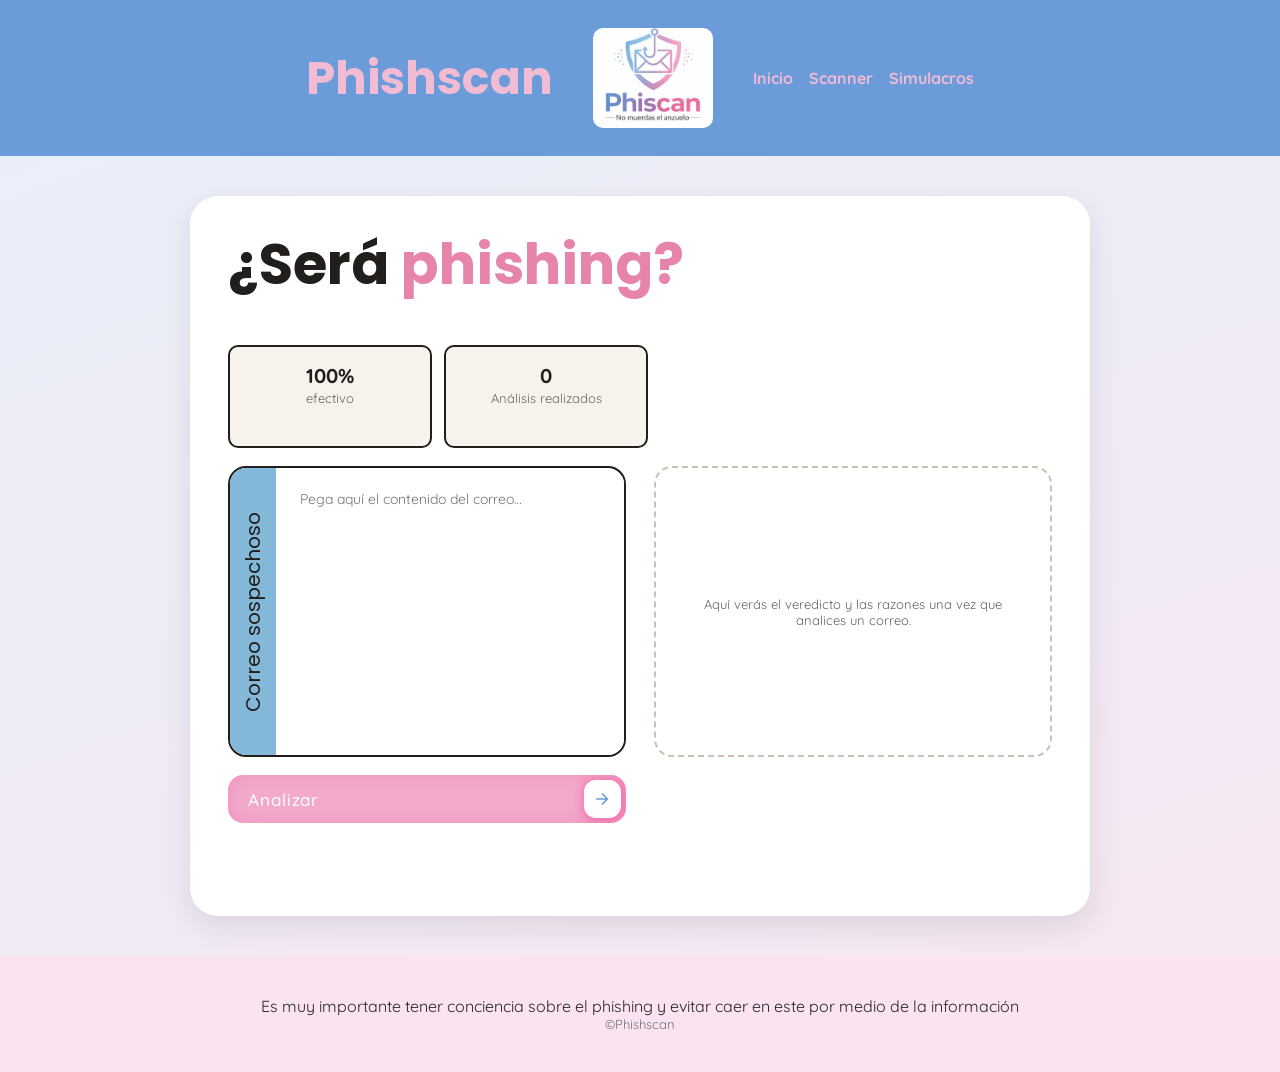
<file: HTML/scaner.html>
<!DOCTYPE html>
<html lang="es">

<head>
    <meta charset="UTF-8">
    <meta name="viewport" content="width=device-width, initial-scale=1.0">
    <link rel="icon" href="../imagenes/logo.jpeg" type="image/jpeg">
    <title>Phishscan</title>

    <link
        href="https://fonts.googleapis.com/css2?family=Fredoka:wght@500;600;700&family=Inter:wght@400;500;600;700&family=JetBrains+Mono:wght@600;700&display=swap"
        rel="stylesheet">
    <link rel="stylesheet" href="../CSS/scaner.css">
</head>

<body>

    <header>
        <div>
            <h1>Phishscan</h1>
        </div>
        <div>
            <img id="logo_header" src="../imagenes/logo.jpeg">
        </div>
        <div>
            <a href="../index.html">Inicio</a>
            <a href="./scaner.html">Scanner</a>
            <a href="./simulacros.html">Simulacros</a>
        </div>

    </header>

    <div class="recuadro">
        <main class="screen">

            <h1 class="title">¿Será <span>phishing?</span></h1>

            <div class="stats-row">
                <div class="stat">
                    <span class="statv">100%</span>
                    <span class="statl">efectivo</span>
                </div>
                <div class="stat">
                    <span class="statv" id="usos-contador">0</span>
                    <span class="statl">Análisis realizados</span>
                </div>
            </div>

            <section class="input-card">
                <div class="IngresaTitulo">Correo sospechoso</div>
                <textarea id="correoTx" class="correoTx" placeholder="Pega aquí el contenido del correo…"></textarea>
                <!--El text tarea es para poder poner basatnte texto-->
            </section>

            <button id="btn-analizar" class="cssbuttons-io-button">
                Analizar
                <div class="icon">
                    <svg height="24" width="24" viewBox="0 0 24 24" xmlns="http://www.w3.org/2000/svg">
                        <path d="M0 0h24v24H0z" fill="none"></path>
                        <path d="M16.172 11l-5.364-5.364 1.414-1.414L20 12l-7.778 7.778-1.414-1.414L16.172 13H4v-2z"
                            fill="currentColor"></path>
                    </svg>
                </div>
            </button>

            <div id="resultado-placeholder" class="resultado-placeholder">
                <span>Aquí verás el veredicto y las razones una vez que analices un correo.</span>
            </div>

            <section id="resultado-card" class="resultado-card hidden">
                <div class="resultado-top">
                    <div class="veredicto-pill" id="veredicto-pill">
                        <span id="veredicto-texto">—</span>
                    </div>
                    <div class="puntos-gauge" id="puntos-gauge" aria-label="puntaje">
                        <span id="puntos-numero">0</span>
                        <span class="puntos-label">pts</span>
                    </div>
                </div>

                <div class="razones-box">
                    <h2 class="razones-title">Razones</h2>
                    <ul id="razones-lista" class="razones-lista"></ul>
                </div>
            </section>

            <p id="error-msg" class="error-msg hidden"></p>

        </main>


    </div>

    <footer class="pie">
        <p>Es muy importante tener conciencia sobre el phishing y evitar caer en este por medio de la información</p>
        <p id="copywright">©Phishscan</p>
    </footer>

    <script src="../JS/detector.js"></script>
    <script src="../JS/scaner.js"></script>
</body>

</html>
</file>
<file: CSS/scaner.css>
@import url('https://fonts.googleapis.com/css2?family=Story+Script&display=swap');
@import url('https://fonts.googleapis.com/css2?family=Rouge+Script&display=swap');
@import url('https://fonts.googleapis.com/css2?family=Quicksand:wght@300..700&family=Rouge+Script&display=swap');
@import url('https://fonts.googleapis.com/css2?family=Playfair+Display:ital,wght@0,400..900;1,400..900&display=swap');
@import url('https://fonts.googleapis.com/css2?family=Poppins:wght@400;600;700&family=Quicksand:wght@400;500;600&display=swap');


* {
    box-sizing: border-box;
}

* {
    margin: 0;
    padding: 0;
}

html {
    overflow-x: hidden;
}

header {
    width: 100%;
    background-color: #6c9bd9;
    display: flex;
    flex-wrap: wrap;
    justify-content: center;
    align-items: center;
    gap: 10px 28px;
    padding: 18px 20px;
    margin-bottom: 40px;
    text-align: center;
}

header > div {
    display: flex;
    align-items: center;
    justify-content: center;
}

header > div:last-child {
    flex-wrap: wrap;
    gap: 6px 16px;
}

header img {
    width: 90px;
    height: 76px;
    border-radius: 10px;
    object-fit: cover;
}

header h1 {
    font-size: 34px;
    font-family: "Poppins", sans-serif;
    color: #f1bbd4;
    margin: 0;
}

header a {
    text-decoration: none;
    color: #f1bbd4;
    font-family: "Quicksand", sans-serif;
    margin: 0;
    font-weight: bold;
    font-size: 14px;
    white-space: nowrap;
}

header a:hover {
    color: #f272ae;
}

@media screen and (min-width: 900px) {
    header {
        padding: 28px 40px;
        gap: 16px 40px;
    }

    header img {
        width: 120px;
        height: 100px;
    }

    header h1 {
        font-size: 46px;
    }

    header a {
        font-size: 16px;
    }
}

@media screen and (max-width: 600px) {
    header {
        flex-direction: column;
        padding: 20px 16px;
        margin-bottom: 20px;
        gap: 12px;
    }

    header img {
        width: 72px;
        height: 62px;
    }

    header h1 {
        font-size: 26px;
    }

    header > div:last-child {
        gap: 6px 12px;
    }

    header a {
        font-size: 13px;
    }
}

html,
body {
    margin: 0;
    padding: 0;
    background: linear-gradient(160deg, #E8F0FA, #FBE3EF 130%);
    color: #211E1B;
    font-family: "Quicksand", sans-serif;
    min-height: 100vh;
}

body {
    display: flex;
    flex-direction: column;
    align-items: center;
}

.recuadro {
    width: calc(100% - 32px);
    max-width: 900px;
    background: #FFFFFF;

    border-radius: 28px;
    overflow: hidden;
    box-shadow: 0 10px 30px rgba(33, 30, 27, 0.1);
    display: flex;
    flex-direction: column;
    min-height: 720px;
}

.screen {
    flex: 1;
    padding: 22px 20px 8px;
    display: flex;
    flex-direction: column;
    gap: 18px;
}

.title {
    font-family: "Poppins", cursive;
    font-size: 46px;
    line-height: 1.1;
    margin: 4px 0 0;
}

.title span {
    color: #E784AC;
}

.stats-row {
    display: flex;
    gap: 12px;
}

.stat {
    flex: 1;
    background: #F7F3EC;
    border: 2px solid #211E1B;
    border-radius: 10px;
    padding: 8px 10px;
    display: flex;
    flex-direction: column;
    align-items: center;
}

.statv{
    font-weight: 700;
    font-size: 20px;
    margin-top: 8px;
}

.statl {
    font-size: 13px;
    color: #6B6259;
    margin-top: 2px;
}

.input-card {
    border: 2.5px solid #211E1B;
    border-radius: 18px;
    display: flex;
    overflow: hidden;
    min-height: 170px;
}

.IngresaTitulo {
    writing-mode: vertical-rl;
    transform: rotate(180deg);
    background: #84b8d9;
    display: flex;
    align-items: center;
    justify-content: center;
    font-family: "Poppins", cursive;
    font-size: 20px;
    padding: 10px 8px;
}

.correoTx {
    flex: 1;
    padding: 14px;
    font-family: "Quicksand", sans-serif;
    font-size: 14px;
    color: #211E1B;
    margin-top:8px;
    margin-left: 10px;
    border: none;
}

.correoTx:focus{
    outline: none;
}

.correo-textarea::placeholder {
    color: #B8B0A6;
}

.btn-analizar {
    background: #211E1B;
    color: #FFFFFF;
    border: 2.5px solid #211E1B;
    border-radius: 999px;
    font-family: "Quicksand", sans-serif;
    font-weight: 700;
    font-size: 16px;
    padding: 13px;
    cursor: pointer;
    display: flex;
    align-items: center;
    justify-content: center;
    gap: 8px;
    transition: transform 0.12s ease, background 0.2s ease;
}

.btn-analizar:hover {
    background: #3A342E;
}

.btn-analizar:active {
    transform: scale(0.97);
}

.btn-analizar:disabled {
    opacity: 0.6;
    cursor: default;
    transform: none;
}

.spinner {
    width: 14px;
    height: 14px;
    border: 2px solid rgba(255, 255, 255, 0.4);
    border-top-color: #fff;
    border-radius: 50%;
    animation: spin 0.7s linear infinite;
}

.hidden {
    display: none !important;
}

@keyframes spin {
    to {
        transform: rotate(360deg);
    }
}

.resultado-placeholder {
    display: none;
}

.resultado-card {
    border: 2.5px solid #211E1B;
    border-radius: 18px;
    overflow: hidden;
    background: #E4F5EC;
    transition: background 0.4s ease;
}

.resultado-card[data-color="amarillo"] {
    background: #FBF0D9;
}

.resultado-card[data-color="rojo"] {
    background: #FBE6E6;
}

.resultado-top {
    display: flex;
    align-items: center;
    justify-content: space-between;
    padding: 14px 16px;
    border-bottom: 2.5px solid #211E1B;
}

.veredicto-pill {
    font-family: "Quicksand", sans-serif;
    font-weight: 700;
    font-size: 15px;
    padding: 6px 14px;
    border-radius: 999px;
    border: 2px solid #211E1B;
    background: #FFFFFF;
}

.resultado-card[data-color="verde"] .veredicto-pill {
    color: #4CA678;
}

.resultado-card[data-color="amarillo"] .veredicto-pill {
    color: #D89A2B;
}

.resultado-card[data-color="rojo"] .veredicto-pill {
    color: #DD5252;
}

.puntos-gauge {
    display: flex;
    align-items: baseline;
    gap: 4px;
}

#puntos-numero {
    font-size: 22px;
    font-weight: 700;
}

.puntos-label {
    font-size: 11px;
    color: #6B6259;
}

.razones-box {
    padding: 14px 16px 16px;
}

.razones-title {
    font-family: "Poppins", cursive;
    font-size: 24px;
    margin: 0 0 8px;
    display: inline-block;
}

.razones-lista {
    margin: 0;
    padding: 0;
    list-style: none;
    display: flex;
    flex-direction: column;
    gap: 6px;
}

.razones-lista li {
    font-size: 13px;
    line-height: 1.4;
    padding-left: 18px;
    position: relative;
}

.razones-lista li::before {
    content: "•";
    position: absolute;
    left: 4px;
}
 
.cssbuttons-io-button {
  background: #f2accd;  color: white;
  font-family: inherit;
  padding: 0.35em;
  padding-left: 1.2em;
  font-size: 17px;
  font-weight: 500;
  border-radius: 0.9em;
  border: none;
  letter-spacing: 0.05em;
  display: flex;
  align-items: center;
  box-shadow: inset 0 0 1.6em -0.6em #f272ae;
  overflow: hidden;
  position: relative;
  height: 2.8em;
  padding-right: 3.3em;
  cursor: pointer;
}

.cssbuttons-io-button .icon {
  background: white;
  margin-left: 1em;
  position: absolute;
  display: flex;
  align-items: center;
  justify-content: center;
  height: 2.2em;
  width: 2.2em;
  border-radius: 0.7em;
  box-shadow: 0.1em 0.1em 0.6em 0.2em #f272ae;
  right: 0.3em;
  transition: all 0.3s;
}

.cssbuttons-io-button:hover .icon {
  width: calc(100% - 0.6em);
}

.cssbuttons-io-button .icon svg {
  width: 1.1em;
  transition: transform 0.3s;
  color: #6c9bd9;
}

.cssbuttons-io-button:hover .icon svg {
  transform: translateX(0.1em);
}

.cssbuttons-io-button:active .icon {
  transform: scale(0.95);
}



.pie {
    background-color: #FBE3EF;
    text-align: center;
    padding: 40px 20px;
    color: #23262F;
    width: 100%;
    margin-top: 40px;
}


#copywright {
    font-size: 13px;
    color: #6B7080;
}

@media (max-width: 420px) {
    .phone {
        border-radius: 0;
        min-height: 100vh;
    }
    body {
        padding: 0;
    }
}

@media (max-width: 480px) {
    .title {
        font-size: 30px;
    }
    .razones-title {
        font-size: 20px;
    }
    .stats-row {
        gap: 8px;
    }
    .cssbuttons-io-button {
        width: 100%;
        justify-content: center;
    }
}

@media (min-width: 900px) {
    .phone {
        max-width: 880px;
        min-height: auto;
        border-radius: 24px;
    }
    .screen {
        display: grid;
        grid-template-columns: 1fr 1fr;
        grid-template-areas: "title title" "stats stats" "input result" "button button" "error error";
        column-gap: 28px;
        row-gap: 18px;
        padding: 34px 38px 12px;
    }
    .title {
        grid-area: title;
        font-size: 56px;
    }
    .stats-row {
        grid-area: stats;
        max-width: 420px;
    }
    .input-card {
        grid-area: input;
        min-height: 260px;
    }
    .resultado-card {
        grid-area: result;
    }
    .btn-analizar {
        grid-area: button;
        max-width: 260px;
        justify-self: start;
    }
    .error-msg {
        grid-area: error;
        text-align: left;
    }
    .resultado-placeholder {
        grid-area: result;
        display: flex;
        align-items: center;
        justify-content: center;
        text-align: center;
        border: 2.5px dashed #C9C1B5;
        border-radius: 18px;
        padding: 24px;
        color: #6B6259;
        font-size: 13px;
        min-height: 260px;
    }
    .resultado-placeholder.hidden {
        display: none;
    }
}
</file>
